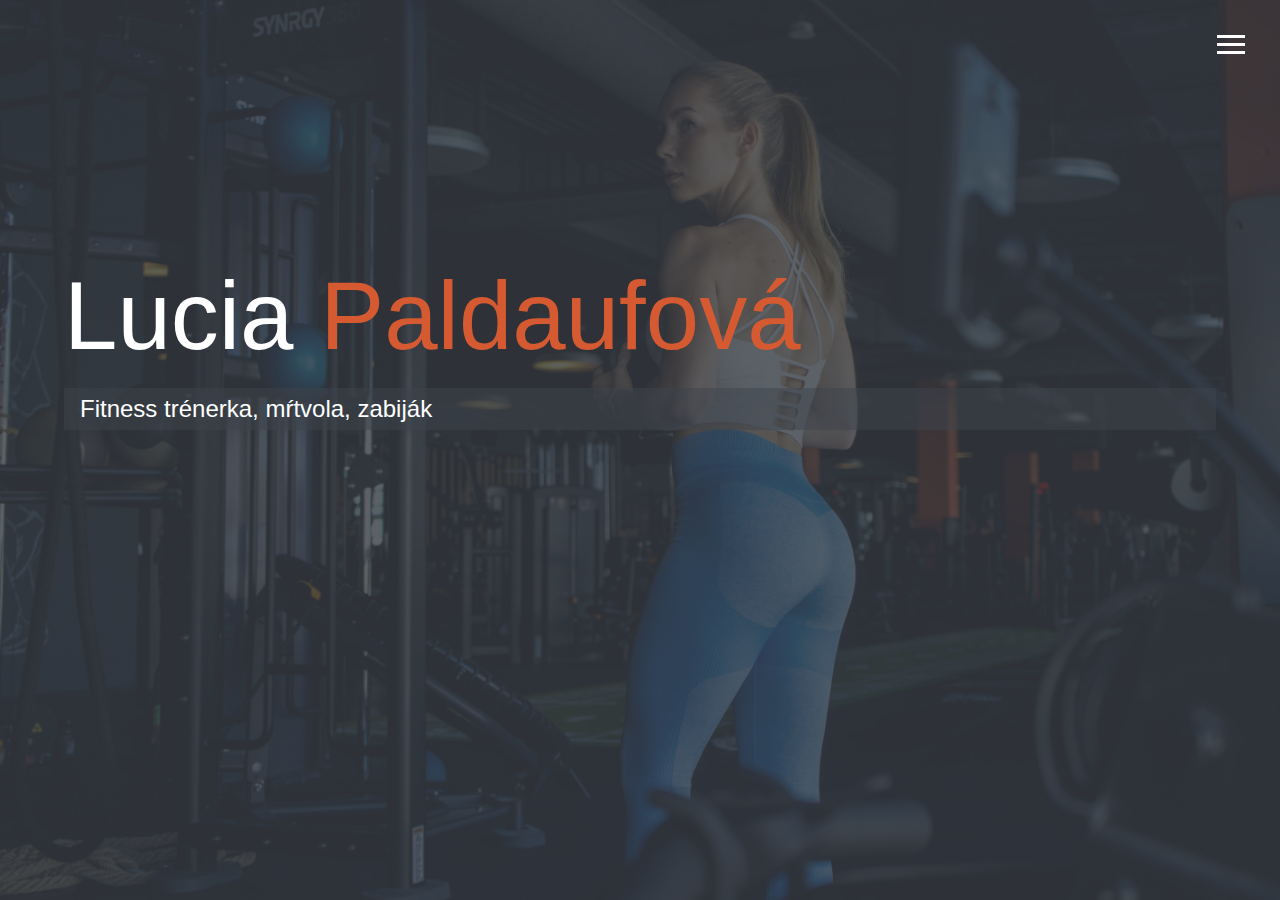
<file: index.html>
<!DOCTYPE html>
<html lang="en">
  <head>
    <meta charset="UTF-8" />
    <meta name="viewport" content="width=device-width, initial-scale=1.0" />
    <meta http-equiv="X-UA-Compatible" content="ie=edge" />
    <link
      rel="stylesheet"
      href="https://use.fontawesome.com/releases/v5.2.0/css/all.css"
      integrity="sha384-hWVjflwFxL6sNzntih27bfxkr27PmbbK/iSvJ+a4+0owXq79v+lsFkW54bOGbiDQ"
      crossorigin="anonymous"
    />

    <link rel="stylesheet" href="css/main.css" />
    <title>Lucia Paldaufová</title>
  </head>

  <body id="bg-img">
    <header>
      <div class="menu-btn">
        <div class="btn-line"></div>
        <div class="btn-line"></div>
        <div class="btn-line"></div>
      </div>

      <nav class="menu">
        <div class="menu-branding">
          <div class="portrait"></div>
        </div>
        <ul class="menu-nav">
          <li class="nav-item current">
            <a href="index.html" class="nav-link">
              Domov
            </a>
          </li>
          <li class="nav-item">
            <a href="about.html" class="nav-link">
              O mne
            </a>
          </li>
          <li class="nav-item">
            <a href="work.html" class="nav-link">
              Moja práca
            </a>
          </li>
          <li class="nav-item">
            <a href="contact.html" class="nav-link">
              Kontaktuj ma
            </a>
          </li>
        </ul>
      </nav>
    </header>

    <main id="home">
      <h1 class="lg-heading">
        Lucia
        <span class="text-secondary">Paldaufová</span>
      </h1>
      <h2 class="sm-heading">
        Fitness trénerka, mŕtvola, zabiják
      </h2>
      <div class="icons">
        <a href="#!">
          <i class="fab fa-instagram fa-2x"></i>
        </a>
        <a href="#!">
          <i class="fab fa-facebook fa-2x"></i>
        </a>
      </div>
    </main>

    <script src="js/main.js"></script>
  </body>
</html>
</file>
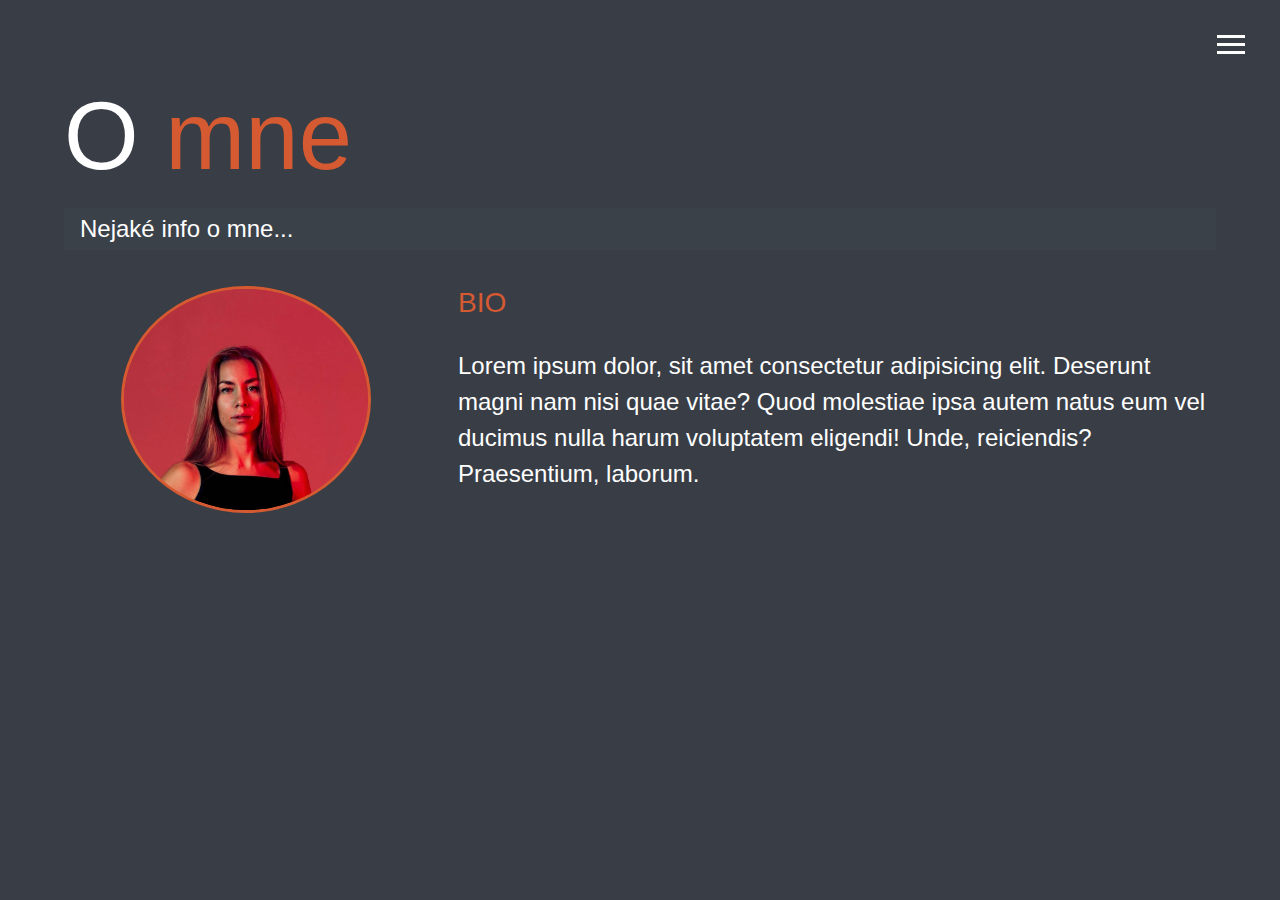
<file: about.html>
<!DOCTYPE html>
<html lang="en">
  <head>
    <meta charset="UTF-8" />
    <meta name="viewport" content="width=device-width, initial-scale=1.0" />
    <meta http-equiv="X-UA-Compatible" content="ie=edge" />
    <link
      rel="stylesheet"
      href="https://use.fontawesome.com/releases/v5.2.0/css/all.css"
      integrity="sha384-hWVjflwFxL6sNzntih27bfxkr27PmbbK/iSvJ+a4+0owXq79v+lsFkW54bOGbiDQ"
      crossorigin="anonymous"
    />

    <link rel="stylesheet" href="css/main.css" />
    <title>O mne</title>
  </head>

  <body>
    <header>
      <div class="menu-btn">
        <div class="btn-line"></div>
        <div class="btn-line"></div>
        <div class="btn-line"></div>
      </div>

      <nav class="menu">
        <div class="menu-branding">
          <div class="portrait"></div>
        </div>
        <ul class="menu-nav">
          <li class="nav-item">
            <a href="index.html" class="nav-link">
              Domov
            </a>
          </li>
          <li class="nav-item current">
            <a href="about.html" class="nav-link">
              O mne
            </a>
          </li>
          <li class="nav-item">
            <a href="work.html" class="nav-link">
              Moja práca
            </a>
          </li>
          <li class="nav-item">
            <a href="contact.html" class="nav-link">
              Kontaktuj ma
            </a>
          </li>
        </ul>
      </nav>
    </header>

    <main id="about">
      <h1 class="lg-heading">
        O
        <span class="text-secondary">mne</span>
      </h1>
      <h2 class="sm-heading">
        Nejaké info o mne...
      </h2>
      <div class="about-info">
        <img src="img/portrait.jpg" alt="Lucia Paldaufová" class="bio-image" />

        <div class="bio">
          <h3 class="text-secondary">BIO</h3>
          <p>
            Lorem ipsum dolor, sit amet consectetur adipisicing elit. Deserunt
            magni nam nisi quae vitae? Quod molestiae ipsa autem natus eum vel
            ducimus nulla harum voluptatem eligendi! Unde, reiciendis?
            Praesentium, laborum.
          </p>
        </div>

       

    <script src="js/main.js"></script>
  </body>
</html>
</file>
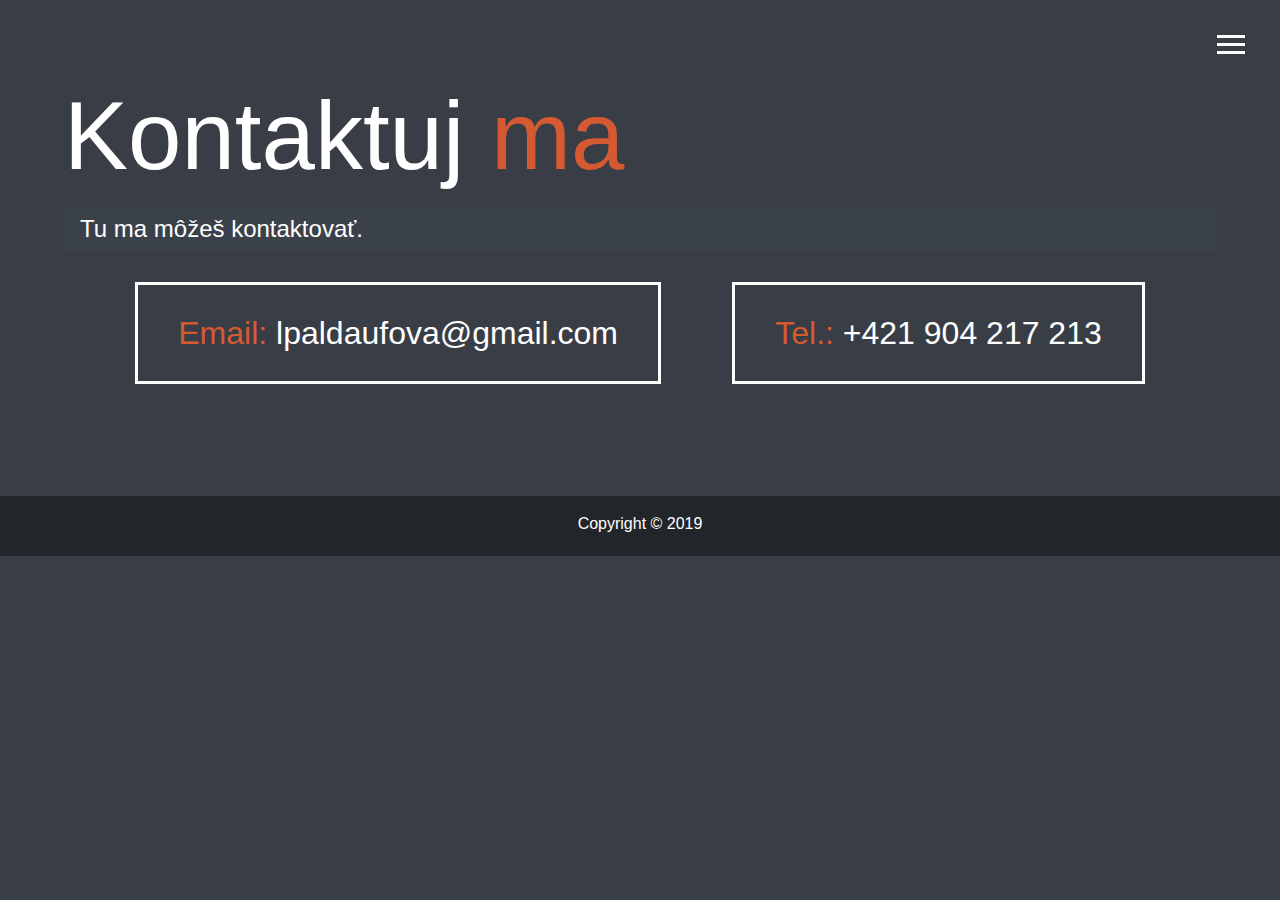
<file: contact.html>
<!DOCTYPE html>
<html lang="en">
  <head>
    <meta charset="UTF-8" />
    <meta name="viewport" content="width=device-width, initial-scale=1.0" />
    <meta http-equiv="X-UA-Compatible" content="ie=edge" />
    <link
      rel="stylesheet"
      href="https://use.fontawesome.com/releases/v5.2.0/css/all.css"
      integrity="sha384-hWVjflwFxL6sNzntih27bfxkr27PmbbK/iSvJ+a4+0owXq79v+lsFkW54bOGbiDQ"
      crossorigin="anonymous"
    />

    <link rel="stylesheet" href="css/main.css" />
    <title>Kontaktuj ma.</title>
  </head>

  <body>
    <header>
      <div class="menu-btn">
        <div class="btn-line"></div>
        <div class="btn-line"></div>
        <div class="btn-line"></div>
      </div>

      <nav class="menu">
        <div class="menu-branding">
          <div class="portrait"></div>
        </div>
        <ul class="menu-nav">
          <li class="nav-item">
            <a href="index.html" class="nav-link">
              Domov
            </a>
          </li>
          <li class="nav-item">
            <a href="about.html" class="nav-link">
              O mne
            </a>
          </li>
          <li class="nav-item">
            <a href="work.html" class="nav-link">
              Moja práca
            </a>
          </li>
          <li class="nav-item current">
            <a href="contact.html" class="nav-link">
              Kontakt
            </a>
          </li>
        </ul>
      </nav>
    </header>

    <main id="contact">
      <h1 class="lg-heading">
        Kontaktuj
        <span class="text-secondary">ma</span>
      </h1>
      <h2 class="sm-heading">
        Tu ma môžeš kontaktovať.
      </h2>
      <div class="boxes">
        <div>
          <span class="text-secondary">Email: </span>lpaldaufova@gmail.com
        </div>
        <div><span class="text-secondary">Tel.: </span> +421 904 217 213</div>
        
    </main>

    <footer id="main-footer">
      Copyright &copy; 2019
    </footer>

    <script src="js/main.js"></script>
  </body>
</html>
</file>
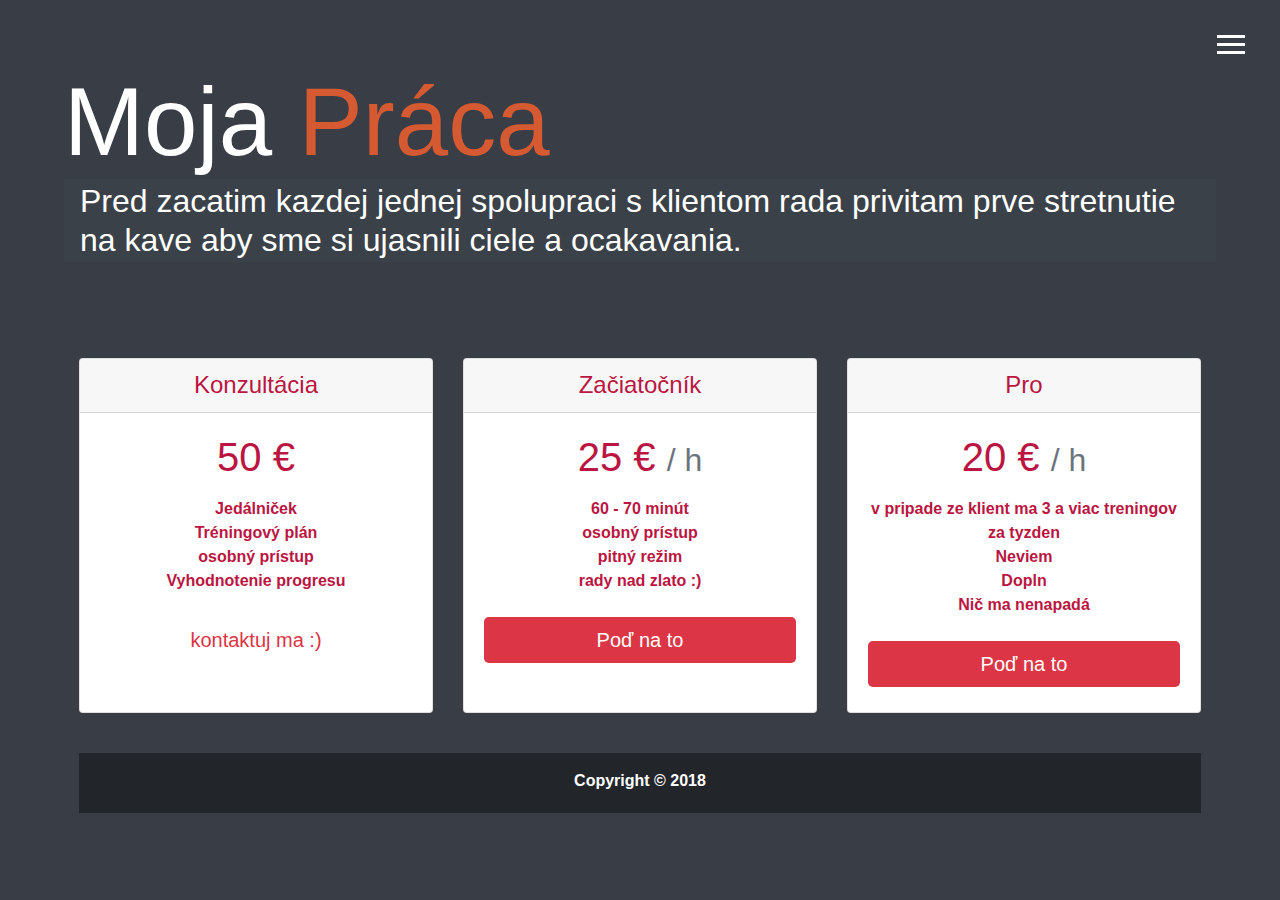
<file: work.html>
<!DOCTYPE html>
<html lang="en">
  <head>
    <meta charset="UTF-8" />
    <meta name="viewport" content="width=device-width, initial-scale=1.0" />
    <meta http-equiv="X-UA-Compatible" content="ie=edge" />
    <link
      rel="stylesheet"
      href="https://use.fontawesome.com/releases/v5.2.0/css/all.css"
      integrity="sha384-hWVjflwFxL6sNzntih27bfxkr27PmbbK/iSvJ+a4+0owXq79v+lsFkW54bOGbiDQ"
      crossorigin="anonymous"
    />
    <link
      rel="stylesheet"
      href="https://stackpath.bootstrapcdn.com/bootstrap/4.3.1/css/bootstrap.min.css"
      integrity="sha384-ggOyR0iXCbMQv3Xipma34MD+dH/1fQ784/j6cY/iJTQUOhcWr7x9JvoRxT2MZw1T"
      crossorigin="anonymous"
    />

    <link rel="stylesheet" href="css/main.css" />
    <title>Moja práca</title>
  </head>

  <body>
    <header>
      <div class="menu-btn">
        <div class="btn-line"></div>
        <div class="btn-line"></div>
        <div class="btn-line"></div>
      </div>

      <nav class="menu">
        <div class="menu-branding">
          <div class="portrait"></div>
        </div>
        <ul class="menu-nav">
          <li class="nav-item">
            <a href="index.html" class="nav-link">
              Domov
            </a>
          </li>
          <li class="nav-item">
            <a href="about.html" class="nav-link">
              O mne
            </a>
          </li>
          <li class="nav-item current">
            <a href="work.html" class="nav-link">
              Moja práca
            </a>
          </li>
          <li class="nav-item">
            <a href="contact.html" class="nav-link">
              Kontaktuj ma
            </a>
          </li>
        </ul>
      </nav>
    </header>

    <main id="work">
      <h1 class="lg-heading">
        Moja
        <span class="t-orange">Práca</span>
      </h1>
      <h2 class="sm-heading">
          Pred zacatim kazdej jednej spolupraci s klientom rada privitam prve stretnutie na kave aby sme si ujasnili ciele a ocakavania.
      </h2>
    </main>


    <div class="container">
        <div class="card-deck mb-3 text-center">
          <div class="card mb-4 box-shadow">
            <div class="card-header">
              <h4 class="my-0 font-weight-normal">Konzultácia</h4>
            </div>
            <div class="card-body">
              <h1 class="card-title pricing-card-title">50 €</h1>
              <ul class="list-unstyled mt-3 mb-4">
                <li>Jedálniček</li>
                <li>Tréningový plán</li>
                <li>osobný prístup</li>
                <li>Vyhodnotenie progresu</li>
              </ul>
              <button type="button" class="btn btn-lg btn-block btn-outline-danger">kontaktuj ma :)</button>
            </div>
          </div>
          <div class="card mb-4 box-shadow">
            <div class="card-header">
              <h4 class="my-0 font-weight-normal">Začiatočník</h4>
            </div>
            <div class="card-body">
              <h1 class="card-title pricing-card-title">25 € <small class="text-muted">/ h</small></h1>
              <ul class="list-unstyled mt-3 mb-4">
                <li>60 - 70 minút</li>
                <li>osobný prístup</li>
                <li>pitný režim</li>
                <li>rady nad zlato :)</li>
              </ul>
              <button type="button" class="btn btn-lg btn-block btn-danger">Poď na to</button>
            </div>
          </div>
          <div class="card mb-4 box-shadow">
            <div class="card-header">
              <h4 class="my-0 font-weight-normal">Pro</h4>
            </div>
            <div class="card-body">
              <h1 class="card-title pricing-card-title">20 € <small class="text-muted">/ h</small></h1>
              <ul class="list-unstyled mt-3 mb-4">
                <li>v pripade ze klient ma 3 a viac treningov za tyzden</li>
                <li>Neviem</li>
                <li>Dopln</li>
                <li>Nič ma nenapadá</li>
              </ul>
              <button type="button" class="btn btn-lg btn-block btn-danger">Poď na to</button>
            </div>
          </div>
        </div>



    <footer id="main-footer">
      Copyright &copy; 2018
    </footer>

    <script src="js/main.js"></script>
  </body>
</html>
</file>
<file: css/main.css>
.menu-btn {
  position: absolute;
  z-index: 3;
  right: 35px;
  top: 35px;
  cursor: pointer;
  transition: all 0.3s ease-out;
}
.menu-btn .btn-line {
  width: 28px;
  height: 3px;
  margin: 0 0 5px 0;
  background: #fff;
  transition: all 0.3s ease-out;
}
.menu-btn.close {
  transform: rotate(180deg);
}
.menu-btn.close .btn-line:nth-child(1) {
  transform: rotate(45deg) translate(5px, 5px);
}
.menu-btn.close .btn-line:nth-child(2) {
  opacity: 0;
}
.menu-btn.close .btn-line:nth-child(3) {
  transform: rotate(-45deg) translate(7px, -6px);
}

.menu {
  position: fixed;
  top: 0;
  width: 100%;
  opacity: 0.9;
  visibility: hidden;
}
.menu.show {
  visibility: visible;
}
.menu-branding,
.menu-nav {
  display: flex;
  flex-flow: column wrap;
  align-items: center;
  justify-content: center;
  float: left;
  width: 50%;
  height: 100vh;
  overflow: hidden;
}
.menu-nav {
  margin: 0;
  padding: 0;
  background: #2e3238;
  list-style: none;
  transform: translate3d(0, -100%, 0);
  transition: all 0.3s ease-out;
}
.menu-nav.show {
  transform: translate3d(0, 0, 0);
}
.menu-branding {
  background: #393e46;
  transform: translate3d(0, 100%, 0);
  transition: all 0.3s ease-out;
}
.menu-branding.show {
  transform: translate3d(0, 0, 0);
}
.menu-branding .portrait {
  width: 250px;
  height: 250px;
  background: url("../img/portrait.jpg");
  border-radius: 50%;
  border: solid 3px #d65a31;
  background-size: cover;
  background-repeat: no-repeat;
  background-position: 50% 50%;
}
.menu .nav-item {
  transform: translate3d(600px, 0, 0);
  transition: all 0.3s ease-out;
}
.menu .nav-item.show {
  transform: translate3d(0, 0, 0);
}
.menu .nav-item.current > a {
  color: #d65a31;
}
.menu .nav-link {
  display: inline-block;
  position: relative;
  font-size: 30px;
  text-transform: uppercase;
  padding: 1rem 0;
  font-weight: 300;
  color: #fff;
  text-decoration: none;
  transition: all 0.3s ease-out;
}
.menu .nav-link:hover {
  color: #d65a31;
}

.nav-item:nth-child(1) {
  transition-delay: 0.1s;
}

.nav-item:nth-child(2) {
  transition-delay: 0.2s;
}

.nav-item:nth-child(3) {
  transition-delay: 0.3s;
}

.nav-item:nth-child(4) {
  transition-delay: 0.4s;
}

* {
  box-sizing: border-box;
}

body {
  background: #393e46;
  color: #fff;
  height: 100%;
  margin: 0;
  font-family: "Segoe UI", Tahoma, Geneva, Verdana, sans-serif;
  line-height: 1.5;
}
body#bg-img {
  background: url(../img/background.jpg);
  background-attachment: fixed;
  background-size: cover;
}
body#bg-img:after {
  content: "";
  position: absolute;
  top: 0;
  right: 0;
  width: 100%;
  height: 100%;
  z-index: -1;
  background: rgba(57, 62, 70, 0.8);
}

h1,
h2,
h3 {
  margin: 0;
  font-weight: 400;
}
h1.lg-heading,
h2.lg-heading,
h3.lg-heading {
  font-size: 6rem;
}
h1.sm-heading,
h2.sm-heading,
h3.sm-heading {
  margin-bottom: 2rem;
  padding: 0.2rem 1rem;
  background: rgba(62, 67, 76, 0.5);
}

a {
  color: #fff;
  text-decoration: none;
}

header {
  position: fixed;
  z-index: 2;
  width: 100%;
}

.text-secondary {
  color: #d65a31;
}

main {
  padding: 4rem;
  /* min-height: calc(100vh - 500px); */
}
main .icons {
  margin-top: 1rem;
}
main .icons a {
  padding: 0.4rem;
  transition: all 0.3s ease-out;
}
main .icons a:hover {
  color: #d65a31;
}
main#home {
  overflow: hidden;
}
main#home h1 {
  margin-top: 20vh;
}

.about-info {
  display: grid;
  grid-gap: 30px;
  grid-template-areas: "bioimage bio bio" "job1 job2 job3";
  grid-template-columns: repeat(3, 1fr);
}
.about-info .bio-image {
  width: 250px;
  height: auto;
  background: url("../img/portrait.jpg");

  border: solid 3px #d65a31;
  background-size: cover;
  background-repeat: no-repeat;
  background-position: 50% 50%;

  grid-area: bioimage;
  margin: auto;
  border-radius: 50%;
  border: #d65a31 3px solid;
}
.about-info .bio {
  grid-area: bio;
  font-size: 1.5rem;
}
.about-info .job-1 {
  grid-area: job1;
}
.about-info .job-2 {
  grid-area: job2;
}
.about-info .job-3 {
  grid-area: job3;
}
.about-info .job {
  background: #444a54;
  padding: 0.5rem;
  border-bottom: #d65a31 5px solid;
}

.projects {
  display: grid;
  grid-gap: 0.7rem;
  grid-template-columns: repeat(3, 1fr);
}
.projects img {
  width: 100%;
  border: 3px #fff solid;
}
.projects img:hover {
  opacity: 0.5;
  border-color: #d65a31;
  transition: all 0.3s ease-out;
}

.boxes {
  display: flex;
  flex-wrap: wrap;
  justify-content: space-evenly;
  align-items: center;
  margin-top: 1rem;
}
.boxes div {
  font-size: 2rem;
  border: 3px #fff solid;
  padding: 1.5rem 2.5rem;
  margin-bottom: 3rem;
  transition: all 0.3s ease-out;
}
.boxes div:hover {
  padding: 0.5rem 1.5rem;
  background: #d65a31;
  color: #000;
}
.boxes div:hover span {
  color: #000;
}

.btn,
.btn-dark,
.btn-light {
  display: block;
  padding: 0.5rem 1rem;
  border: 0;
  margin-bottom: 0.3rem;
}
.btn:hover,
.btn-dark:hover,
.btn-light:hover {
  background: #d65a31;
  color: #000;
}

.btn-dark {
  background: black;
  color: #fff;
}

.btn-light {
  background: #b8bdc6;
  color: #333;
}

#main-footer {
  text-align: center;
  padding: 1rem;
  background: #22252a;
  color: #fff;
  height: 60px;
}

.container {
  color: #bb1542;
  font-weight: bold;
}

.btn:hover,
.btn-dark:hover,
.btn-light:hover {
  background: #bb1542;
  color: #000;
}

.t-orange {
  color: #d65a31;
}

@media screen and (min-width: 1200px) {
  .container {
    max-width: 90%;
  }
}

@media screen and (min-width: 1171px) {
  .projects {
    grid-template-columns: repeat(4, 1fr);
  }
}

@media screen and (min-width: 769px) and (max-width: 1170px) {
  .projects {
    grid-template-columns: repeat(3, 1fr);
  }
}

@media screen and (max-width: 768px) {
  main {
    align-items: center;
    text-align: center;
  }
  main .lg-heading {
    line-height: 1;
    margin-bottom: 1rem;
  }
  ul.menu-nav,
  div.menu-branding {
    float: none;
    width: 100%;
    min-height: 0;
  }
  ul.menu-nav.show,
  div.menu-branding.show {
    transform: translate3d(0, 0, 0);
  }
  .menu-nav {
    height: 75vh;
    transform: translate3d(-100%, 0, 0);
    font-size: 24px;
  }
  .menu-branding {
    height: 25vh;
    transform: translate3d(100%, 0, 0);
  }
  .menu-branding .portrait {
    background: url("../img/portrait_small.jpg");
    width: 150px;
    height: 150px;
    background-size: cover;
  }
  .about-info {
    grid-template-areas: "bioimage" "bio" "job1" "job2" "job3";
    grid-template-columns: 1fr;
  }
  .projects {
    grid-template-columns: repeat(2, 1fr);
  }
}

@media screen and (max-width: 500px) {
  main {
    padding: 2rem;
  }
  main #home h1 {
    margin-top: 10vh;
  }
  main .lg-heading {
    margin-top: 1rem;
    font-size: 5rem;
  }
  .projects {
    grid-template-columns: 1fr;
  }
}
</file>
